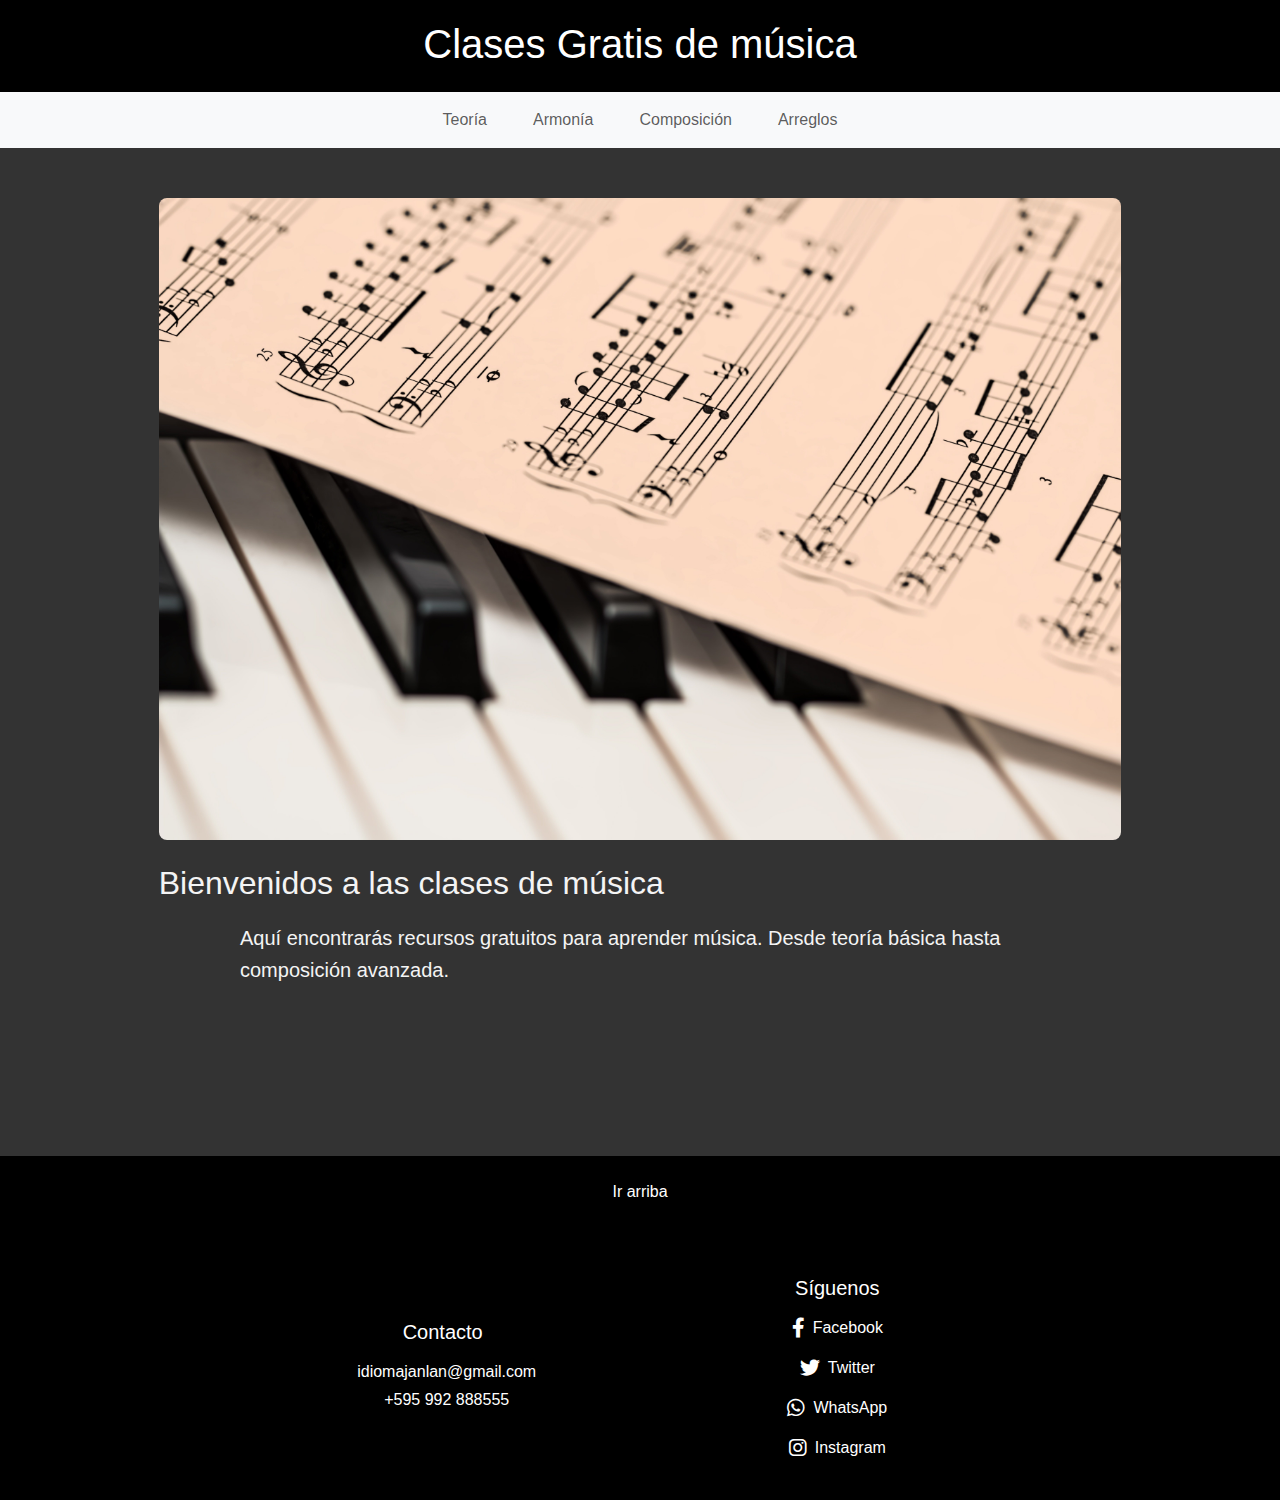
<file: index.html>
<!DOCTYPE html>
<html lang="es">
<head>
    <meta charset="UTF-8">
    <meta name="viewport" content="width=device-width, initial-scale=1.0">
    <meta name="description" content="Aprende música gratis con nuestros cursos de teoría, armonía, composición y arreglos musicales. Clases online gratuitas para todos los niveles.">
    <meta name="keywords" content="clases de música gratis, teoría musical, armonía, composición musical, arreglos musicales, aprender música">
    <meta name="author" content="José Villamayor">
    <meta name="robots" content="index, follow">
    <title>Clases Gratis</title>
    <link rel="stylesheet" href="https://cdnjs.cloudflare.com/ajax/libs/animate.css/4.1.1/animate.min.css"/>
    <link href="https://cdn.jsdelivr.net/npm/bootstrap@5.3.3/dist/css/bootstrap.min.css" rel="stylesheet" integrity="sha384-QWTKZyjpPEjISv5WaRU9OFeRpok6YctnYmDr5pNlyT2bRjXh0JMhjY6hW+ALEwIH" crossorigin="anonymous">
    <link rel="stylesheet" href="stilo.css">
    <link rel="stylesheet" href="https://cdnjs.cloudflare.com/ajax/libs/font-awesome/6.0.0-beta3/css/all.min.css">
</head>

<body>
    <header class="pb-0 animate__animated animate__fadeInDown">  
        <h1 class="mb-4 animate__animated animate__bounce">Clases Gratis de música</h1>

        <!-- barra de navegacion -->
        <div>
            <nav class="navbar navbar-expand-lg bg-body-tertiary animate__animated animate__fadeIn">
                <div class="container-fluid">
                    <button class="navbar-toggler" type="button" data-bs-toggle="collapse" data-bs-target="#navbarNav" aria-controls="navbarNav" aria-expanded="false" aria-label="Toggle navigation">
                        <span class="navbar-toggler-icon"></span>
                    </button>
                    <div class="collapse navbar-collapse justify-content-start" id="navbarNav">
                        <ul class="navbar-nav">
                            <li class="nav-item">
                                <a class="nav-link animate__animated animate__fadeInLeft" href="paginas/teoria.html">Teoría</a>
                            </li>
                            <li class="nav-item">
                                <a class="nav-link animate__animated animate__fadeInLeft" href="paginas/armonia.html">Armonía</a>
                            </li>
                            <li class="nav-item">
                                <a class="nav-link animate__animated animate__fadeInLeft" href="paginas/composicion.html">Composición</a>
                            </li>
                            <li class="nav-item">
                                <a class="nav-link animate__animated animate__fadeInLeft" href="paginas/arreglos.html">Arreglos</a>
                            </li>
                        </ul>
                    </div>
                </div>
            </nav>
        </div>
    </header>

    <main class="animate__animated animate__fadeIn">
        <div class="container-fluid">
            <div class="row">
                <div class="col-12 col-md-10 mx-auto">
                    <img src="./multimedias/portadapagina1.jpg" alt="Piano y partituras musicales para clases de teoría musical" class="img-fluid mb-4 animate__animated animate__fadeIn">
                    <h2 class="h2 animate__animated animate__fadeInUp">Bienvenidos a las clases de música</h2>
                    <p class="lead animate__animated animate__fadeInUp">
                        Aquí encontrarás recursos gratuitos para aprender música. Desde teoría básica hasta composición avanzada.
                    </p>
                </div>
            </div>
        </div>
    </main>

    <footer class="bg-black text-white py-4 animate__animated animate__fadeInUp">
        <a href="#" class="animate__animated animate__pulse animate__infinite">Ir arriba</a><br><br><br><br>
        <div class="container"> 
            <div class="row justify-content-center"> 
                
                <!-- Información de contacto -->
                <div class="col-md-4 mb-3 text-center"> 
                    <h5 class="mb-3">Contacto</h5>
                    <p class="mb-1"><i class="bi bi-envelope-fill me-2"></i>idiomajanlan@gmail.com</p>
                    <p class="mb-1"><i class="bi bi-telephone-fill me-2"></i>+595 992 888555</p>
                </div>

                <!-- Redes sociales -->
                <div class="col-md-4 mb-3 text-center">
                    <h5 class="mb-3">Síguenos</h5>
                    <div class="d-flex flex-column align-items-center gap-3"> 
                        <a href="https://www.facebook.com/jose.gaspar.villamayor/" target="_blank" class="text-decoration-none">
                            <div class="d-flex align-items-center text-white hover-effect">
                                <i class="fab fa-facebook-f fs-5"></i>
                                <span class="ms-2">Facebook</span>
                            </div>
                        </a>
                        <a href="https://x.com/JosVillamayor5" target="_blank" class="text-decoration-none">
                            <div class="d-flex align-items-center text-white hover-effect">
                                <i class="fab fa-twitter fs-5"></i>
                                <span class="ms-2">Twitter</span>
                            </div>
                        </a>
                        <a href="https://walink.co/e22c7f" target="_blank" class="text-decoration-none">
                            <div class="d-flex align-items-center text-white hover-effect">
                                <i class="fab fa-whatsapp fs-5"></i>
                                <span class="ms-2">WhatsApp</span>
                            </div>
                        </a>
                        <a href="https://www.instagram.com/josevillamayor.jazz/" target="_blank" class="text-decoration-none">
                            <div class="d-flex align-items-center text-white hover-effect">
                                <i class="fab fa-instagram fs-5"></i>
                                <span class="ms-2">Instagram</span>
                            </div>
                        </a>
                    </div>
                </div>
            </div>
        </div>
    </footer>

    <script src="https://cdn.jsdelivr.net/npm/bootstrap@5.3.3/dist/js/bootstrap.bundle.min.js" integrity="sha384-YvpcrYf0tY3lHB60NNkmXc5s9fDVZLESaAA55NDzOxhy9GkcIdslK1eN7N6jIeHz" crossorigin="anonymous"></script>
</body>
</html>
</file>
<file: stilo.css>
body {
  font-family: Arial, Helvetica, sans-serif;
  background-color: #333;
  color: #f4f4f4;
  margin: 0;
  padding: 0;
  transition: background-color 0.3s ease, color 0.3s ease;
}

header {
  background-color: #000;
  color: #fff;
  padding: 20px 0;
  text-align: center;
  transition: background-color 0.3s ease, color 0.3s ease;
}

nav .navbar-nav {
  margin: 0 auto;
}
nav a {
  color: #fff;
  margin: 0 15px;
  text-decoration: none;
  font-weight: bold;
  transition: color 0.3s ease, font-size 0.3s ease, background-color 0.3s ease;
}
nav a:hover {
  text-decoration: underline;
  color: lightblue;
  font-size: 1.1em;
  background-color: rgba(0, 0, 0, 0.1);
}

main {
  text-align: center;
  padding: 50px 20px;
  margin-bottom: 100px;
  transition: background-color 0.3s ease, color 0.3s ease;
}
main img {
  border-radius: 8px;
}
main .container-fluid {
  max-width: 1200px;
  margin: 0 auto;
  padding: 0 20px;
}
main .row {
  display: flex;
  justify-content: center;
  align-items: center;
}
main .col-12, main .col-md-10 {
  text-align: left;
}
main .h2 {
  font-size: 2em;
  margin-bottom: 20px;
}
main .lead {
  font-size: 1.25em;
  line-height: 1.6;
  max-width: 800px;
  margin: 0 auto 20px auto;
}

footer {
  background-color: #000;
  color: #fff;
  padding: 20px 0;
  text-align: center;
  transition: background-color 0.3s ease, color 0.3s ease;
}
footer a {
  color: #fff;
  text-decoration: none;
  transition: color 0.3s ease, font-size 0.3s ease, background-color 0.3s ease;
}
footer a:hover {
  text-decoration: underline;
  color: lightblue;
  font-size: 1.1em;
  background-color: rgba(0, 0, 0, 0.1);
}
footer .container {
  max-width: 1200px;
  margin: 0 auto;
  padding: 0 20px;
}
footer .row {
  display: flex;
  justify-content: center;
  align-items: center;
}
footer .col-md-4 {
  margin-bottom: 20px;
}


.text-image-container {
    margin: 2rem 0;
    padding: 1rem;
}

.text-image-container img {
    margin: 1.5rem 0;
    box-shadow: 0 4px 8px rgba(0, 0, 0, 0.1);
    border-radius: 8px;
    max-width: 100%;
    height: auto;
}

.text-image-container p {
    max-width: 800px;
    margin: 1.5rem auto;
    line-height: 1.6;
    color: #f8f9fa;
}

.section-title {
    margin: 2.5rem 0 1.5rem;
    font-weight: 600;
    color: #f8f9fa;
}

@media (max-width: 768px) {
    .text-image-container {
        padding: 0.5rem;
    }
    
    .text-image-container img {
        margin: 1rem 0;
    }
    
    .text-image-container p {
        font-size: 0.95rem;
        padding: 0 1rem;
    }
}


.carousel-item img {
    max-height: 400px;
    object-fit: contain;
}
</file>
